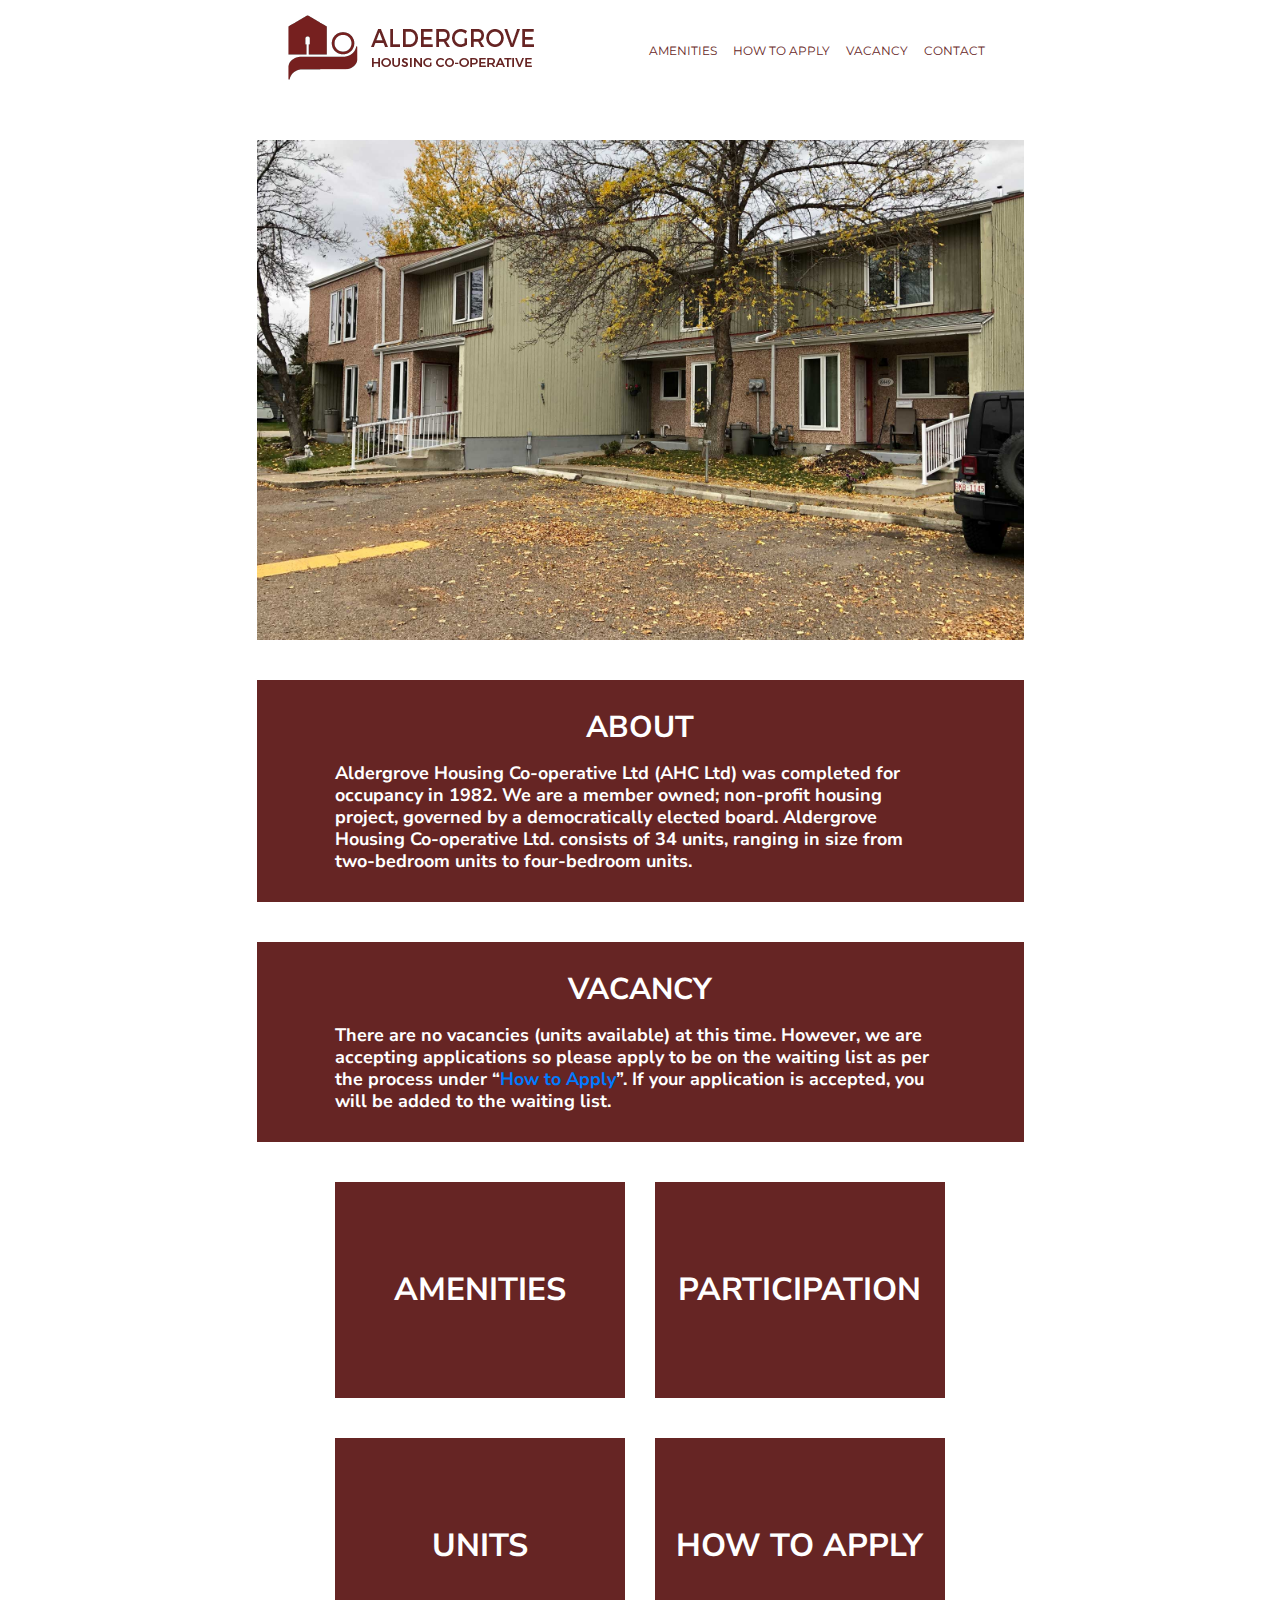
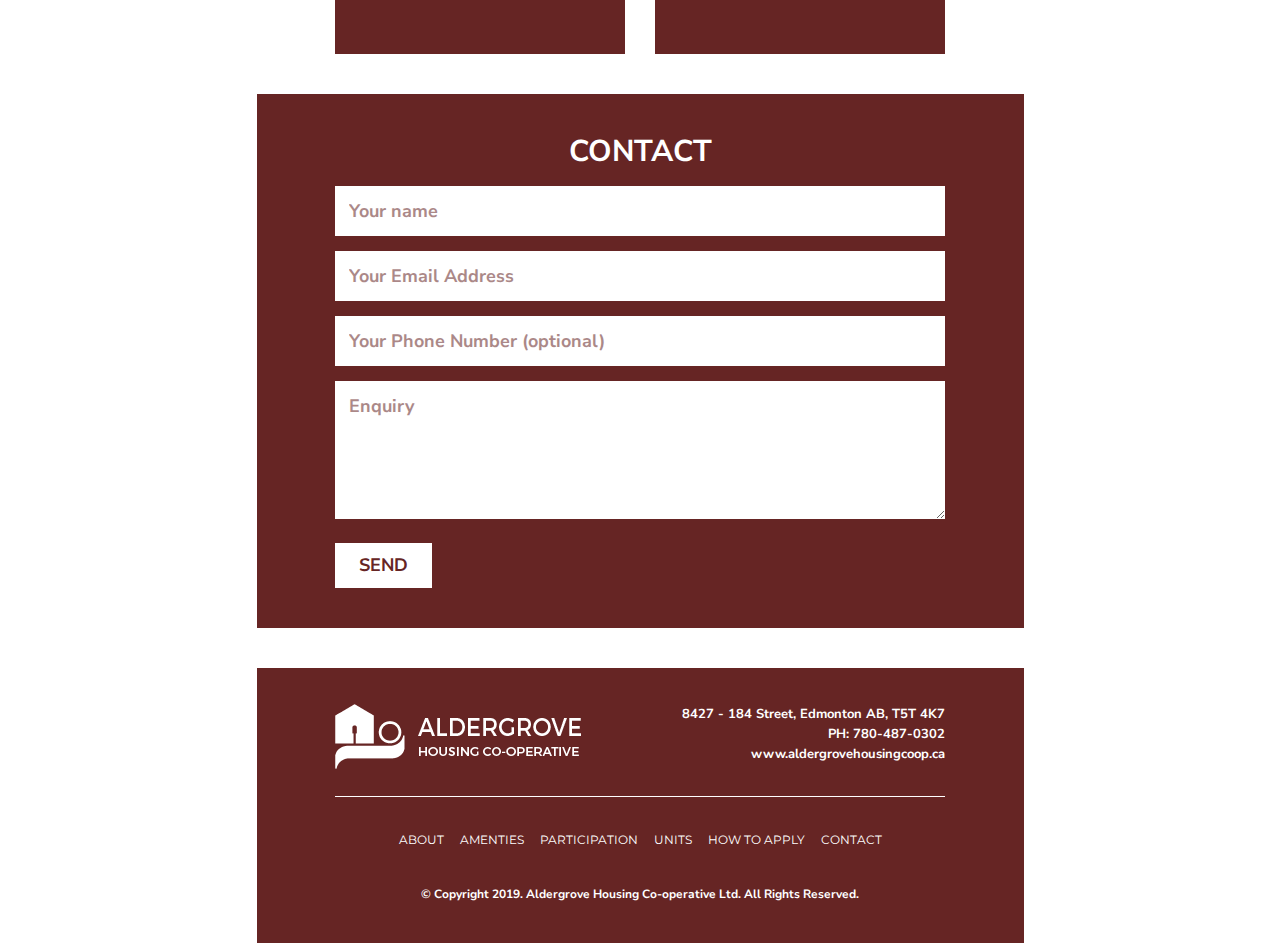
<file: index.html>
<!DOCTYPE html>
<!--[if lt IE 7]>      <html class="no-js lt-ie9 lt-ie8 lt-ie7"> <![endif]-->
<!--[if IE 7]>         <html class="no-js lt-ie9 lt-ie8"> <![endif]-->
<!--[if IE 8]>         <html class="no-js lt-ie9"> <![endif]-->
<!--[if gt IE 8]><!-->
<html lang="en" class="no-js">
  <!--<![endif]-->

  <head>
    <meta charset="utf-8" />

    <meta http-equiv="X-UA-Compatible" content="IE=edge" />
    <meta
      name="viewport"
      content="width=device-width, initial-scale=1, shrink-to-fit=no"
    />

    <meta name="description" content="" />
    <meta name="author" content="" />

    <title>Home</title>

    <!--bootstrap v4.0.0-->
    <link rel="stylesheet" type="text/css" href="css/bootstrap.min.css" />
    <!--reset css-->
    <link rel="stylesheet" type="text/css" href="css/normalize.css" />

    <!--owl-carousel-->
    <link rel="stylesheet" type="text/css" href="css/owl.carousel.min.css" />
    <link
      rel="stylesheet"
      type="text/css"
      href="css/owl.theme.default.min.css"
    />
    <!--pop up css-->
    <link rel="stylesheet" type="text/css" href="css/magnific-popup.css" />
    <!--fontawesome cdn-->
    <link
      href="https://use.fontawesome.com/releases/v5.0.8/css/all.css"
      rel="stylesheet"
    />
    <!--main style-->
    <link rel="stylesheet" type="text/css" href="css/style.css" />

    <link
      href="https://fonts.googleapis.com/css?family=Nunito+Sans:300,400,400i,700,700i,800&display=swap"
      rel="stylesheet"
    />
    <link
      href="https://fonts.googleapis.com/css?family=Montserrat:400,500,600,700&display=swap"
      rel="stylesheet"
    />

    <!--modernizr-->
    <script src="js/vendor/modernizr.js"></script>

    <!--[if lt IE 9]>
      <script src="js/html5/respond.min.js"></script>
    <![endif]-->
  </head>

  <body data-spy="scroll" data-target=".navbar" data-offset="60">
    <div class="se-pre-con"></div>

    <!-- main nav start -->
    <nav class="navbar navbar-expand-md custom_cls">
      <div class="container">
        <a href="#" class="navbar-brand"><img src="img/logo.png" alt="" /></a>
        <button
          class="navbar-toggler"
          type="button"
          data-toggle="collapse"
          data-target="#custom_navs_t"
          aria-controls="custom_navs_t"
          aria-expanded="false"
          aria-label="Toggle navigation"
        >
          <i class="fas fa-bars"></i>
        </button>

        <div class="collapse navbar-collapse" id="custom_navs_t">
          <ul class="navbar-nav ml-auto">
            <li class="nav-item">
              <a class="nav-link actives" href="amenities.html">AMENITIES</a>
            </li>
            <li class="nav-item">
              <a class="nav-link" href="how-to.html">HOW TO APPLY</a>
            </li>
            <li class="nav-item">
              <a class="nav-link" href="#vacancy_id">vacancy</a>
            </li>

            <li class="nav-item">
              <a class="nav-link" href="#contact_id">Contact </a>
            </li>
          </ul>
        </div>
      </div>
    </nav>
    <!-- /.navbar -->

    <!--hero-->
    <div
      class="hero_bannerTop"
      style="background-image: url(img/hero1.jpg);"
    ></div>
    <!--hero-->

    <!--about_us-->
    <section class="about_us" id="about_id">
      <div class="container">
        <div class="row">
          <div class="col-md-10 mx-auto">
            <div class="text_inside_box">
              <h3>about</h3>
              <p>
                Aldergrove Housing Co-operative Ltd (AHC Ltd) was completed for
                occupancy in 1982. We are a member owned; non-profit housing
                project, governed by a democratically elected board. Aldergrove
                Housing Co-operative Ltd. consists of 34 units, ranging in size
                from two-bedroom units to four-bedroom units.
              </p>
            </div>
            <!--/.text_inside_box-->
          </div>
        </div>
      </div>
      <!--/.container-->
    </section>
    <!--about_us-->

    <!--vacancy-->
    <section class="about_us" id="vacancy_id">
      <div class="container">
        <div class="row">
          <div class="col-md-10 mx-auto">
            <div class="text_inside_box">
              <h3>vacancy</h3>
              <p>
                There are no vacancies (units available) at this time. However,
                we are accepting applications so please apply to be on the
                waiting list as per the process under “<a href="how-to.html"
                  >How to Apply</a
                >”. If your application is accepted, you will be added to the
                waiting list.
              </p>
            </div>
            <!--/.text_inside_box-->
          </div>
        </div>
      </div>
      <!--/.container-->
    </section>
    <!--vacancy-->

    <!--Services-->
    <section class="services_sec">
      <div class="container">
        <div class="row">
          <div class="col-md-10 mx-auto">
            <div class="row">
              <div class="col-md-6">
                <div class="single_services_in">
                  <h4>amenities</h4>
                  <a href="amenities.html">read more</a>
                </div>
                <!--/.single_services_in-->
              </div>
              <div class="col-md-6">
                <div class="single_services_in">
                  <h4>participation</h4>
                  <a href="participation.html">read more</a>
                </div>
                <!--/.single_services_in-->
              </div>
              <div class="col-md-6">
                <div class="single_services_in">
                  <h4>units</h4>
                  <a href="units.html">read more</a>
                </div>
                <!--/.single_services_in-->
              </div>
              <div class="col-md-6">
                <div class="single_services_in">
                  <h4>how to apply</h4>
                  <a href="how-to.html">read more</a>
                </div>
                <!--/.single_services_in-->
              </div>
            </div>
          </div>
        </div>
      </div>
      <!--/.container-->
    </section>
    <!--Services-->

    <!--contact-->
    <section class="contact_sec" id="contact_id">
      <div class="container">
        <div class="row">
          <div class="col-md-10 mx-auto">
            <div class="text_inside_box">
              <h3>contact</h3>
            </div>
            <!--/.text_inside_box-->
            <div class="form_inside_cn">
              <form
                name="contact"
                method="POST"
                data-netlify-recaptcha="true"
                data-netlify="true"
              >
                <input
                  placeholder="Your name"
                  name="name"
                  type="text"
                  required
                />
                <input
                  placeholder="Your Email Address"
                  name="email"
                  type="email"
                  required
                />
                <!-- <input type="email" placeholder="Confirm Email" name="" /> -->
                <input
                  placeholder="Your Phone Number (optional)"
                  name="phone"
                />
                <textarea
                  rows="5"
                  placeholder="Enquiry"
                  name="message"
                  type="text"
                  required
                ></textarea>

                <div data-netlify-recaptcha="true"></div>
                <button type="submit">send</button>
              </form>
            </div>
            <!--/.form_inside_cn-->
          </div>
        </div>
      </div>
      <!--/.container-->
    </section>
    <!--contact-->

    <!--footers-->
    <footer class="footers">
      <div class="container">
        <div class="row">
          <div class="col-md-10 mx-auto">
            <div class="row">
              <div class="col-md-6">
                <div class="footers_logo_left">
                  <img src="img/footer-logo.png" alt="" />
                </div>
                <!--/.footers_logo_left-->
              </div>
              <div class="col-md-6">
                <div class="footer_right_addrs">
                  <address>
                    8427 - 184 Street, Edmonton AB, T5T 4K7<br />
                    PH: 780-487-0302<br />www.aldergrovehousingcoop.ca
                  </address>
                </div>
                <!--/.footer_right_addrs-->
              </div>
              <div class="w-100"></div>
              <div class="col-md-12">
                <div class="footer_menus">
                  <!-- main nav start -->
                  <nav class="navbar navbar-expand-md custom_cls">
                    <div class="container">
                      <button
                        class="navbar-toggler"
                        type="button"
                        data-toggle="collapse"
                        data-target="#custom_navs_f"
                        aria-controls="custom_navs_f"
                        aria-expanded="false"
                        aria-label="Toggle navigation"
                      >
                        <i class="fas fa-bars"></i>
                      </button>

                      <div class="collapse navbar-collapse" id="custom_navs_f">
                        <ul class="navbar-nav mx-auto">
                          <li class="nav-item">
                            <a class="nav-link" href="#about_id">about</a>
                          </li>
                          <li class="nav-item">
                            <a class="nav-link" href="amenities.html"
                              >amenties</a
                            >
                          </li>
                          <li class="nav-item">
                            <a class="nav-link" href="participation.html"
                              >participation</a
                            >
                          </li>
                          <li class="nav-item">
                            <a class="nav-link" href="units.html">units</a>
                          </li>
                          <li class="nav-item">
                            <a class="nav-link" href="how-to.html"
                              >how to apply</a
                            >
                          </li>

                          <li class="nav-item">
                            <a class="nav-link" href="#contact_id">Contact </a>
                          </li>
                        </ul>
                      </div>
                    </div>
                  </nav>
                  <!-- /.navbar -->
                </div>
                <!--/.vfooter_menus-->
              </div>
            </div>
          </div>
          <div class="w-100"></div>
          <div class="col-md-12">
            <div class="copyright_text">
              <p>
                © Copyright 2019. Aldergrove Housing Co-operative Ltd. All
                Rights Reserved.
              </p>
            </div>
          </div>
        </div>
      </div>
      <!--/.container-->
    </footer>
    <!--footers-->

    <!--jquery-->
    <script src="js/jquery-1.12.4.min.js"></script>
    <!--bootstrap v4 js-->
    <script src="js/vendor/bootstrap.min.js"></script>
    <!--popper js-->
    <script src="js/vendor/popper.min.js"></script>
    <!--owl carousel -->
    <script src="js/vendor/owl-carousel.js"></script>
    <!--easing js-->
    <script src="js/vendor/easing.js"></script>
    <!--main script-->
    <script src="js/main.js"></script>
  </body>
</html>
</file>
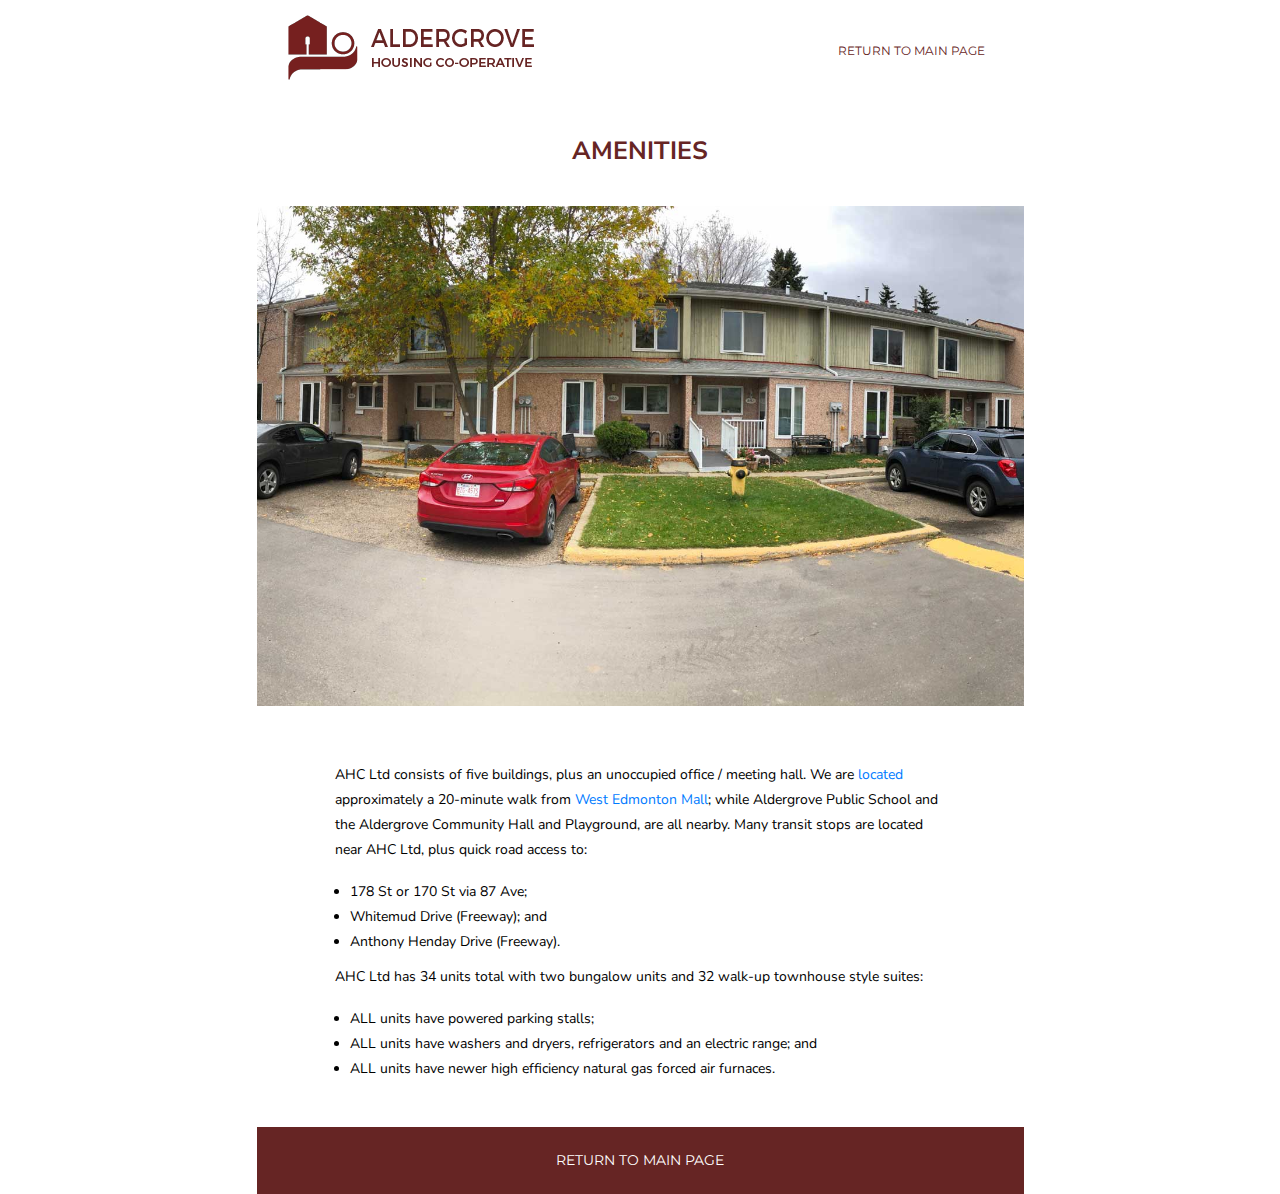
<file: amenities.html>
<!DOCTYPE html>
<!--[if lt IE 7]>      <html class="no-js lt-ie9 lt-ie8 lt-ie7"> <![endif]-->
<!--[if IE 7]>         <html class="no-js lt-ie9 lt-ie8"> <![endif]-->
<!--[if IE 8]>         <html class="no-js lt-ie9"> <![endif]-->
<!--[if gt IE 8]><!-->
<html lang="en" class="no-js">
  <!--<![endif]-->

  <head>
    <meta charset="utf-8" />

    <meta http-equiv="X-UA-Compatible" content="IE=edge" />
    <meta
      name="viewport"
      content="width=device-width, initial-scale=1, shrink-to-fit=no"
    />

    <meta name="description" content="" />
    <meta name="author" content="" />

    <title>amenities</title>

    <!--bootstrap v4.0.0-->
    <link rel="stylesheet" type="text/css" href="css/bootstrap.min.css" />
    <!--reset css-->
    <link rel="stylesheet" type="text/css" href="css/normalize.css" />

    <!--owl-carousel-->
    <link rel="stylesheet" type="text/css" href="css/owl.carousel.min.css" />
    <link
      rel="stylesheet"
      type="text/css"
      href="css/owl.theme.default.min.css"
    />
    <!--pop up css-->
    <link rel="stylesheet" type="text/css" href="css/magnific-popup.css" />
    <!--fontawesome cdn-->
    <link
      href="https://use.fontawesome.com/releases/v5.0.8/css/all.css"
      rel="stylesheet"
    />
    <!--main style-->
    <link rel="stylesheet" type="text/css" href="css/style.css" />

    <link
      href="https://fonts.googleapis.com/css?family=Nunito+Sans:300,400,400i,700,700i,800&display=swap"
      rel="stylesheet"
    />
    <link
      href="https://fonts.googleapis.com/css?family=Montserrat:400,500,600,700&display=swap"
      rel="stylesheet"
    />

    <!--modernizr-->
    <script src="js/vendor/modernizr.js"></script>

    <!--[if lt IE 9]>
      <script src="js/html5/respond.min.js"></script>
    <![endif]-->
  </head>

  <body data-spy="scroll" data-target=".navbar" data-offset="60">
    <div class="se-pre-con"></div>

    <!-- main nav start -->
    <nav class="navbar navbar-expand-md custom_cls">
      <div class="container">
        <a href="#" class="navbar-brand"><img src="img/logo.png" alt="" /></a>
        <button
          class="navbar-toggler"
          type="button"
          data-toggle="collapse"
          data-target="#custom_navs_t"
          aria-controls="custom_navs_t"
          aria-expanded="false"
          aria-label="Toggle navigation"
        >
          <i class="fas fa-bars"></i>
        </button>

        <div class="collapse navbar-collapse" id="custom_navs_t">
          <ul class="navbar-nav ml-auto">
            <li class="nav-item">
              <a class="nav-link actives" href="index.html"
                >return to main page</a
              >
            </li>
          </ul>
        </div>
      </div>
    </nav>
    <!-- /.navbar -->

    <!--broadcrump-->
    <div class="broadcrump_titk">
      <h3>amenities</h3>
    </div>
    <!--broadcrump-->

    <!--hero-->
    <div
      class="hero_bannerTop"
      style="background-image: url(img/hero2.jpg);"
    ></div>
    <!--hero-->

    <!--ameneties_con-->
    <div class="ameneties_con">
      <div class="container">
        <div class="row">
          <div class="col-md-10 mx-auto">
            <div class="inside_amenties_cont">
              <p>
                AHC Ltd consists of five buildings, plus an unoccupied office /
                meeting hall. We are
                <a
                  href="https://www.google.com/maps/place/Aldergrove+Housing+Co-operative+Ltd/@53.5177021,-113.6406095,15z/data=!4m5!3m4!1s0x0:0xb42e052c29e8de8!8m2!3d53.5177021!4d-113.6406095"
                  target="_blank"
                >
                  located</a
                >
                approximately a 20-minute walk from
                <a
                  href="https://www.google.com/maps/place/West+Edmonton+Mall/@53.5225151,-113.6263793,17z/data=!3m1!4b1!4m5!3m4!1s0x53a020573a8614db:0x8546a29e09b26fcb!8m2!3d53.5225151!4d-113.6241906"
                  target="_blank"
                >
                  West Edmonton Mall</a
                >; while Aldergrove Public School and the Aldergrove Community
                Hall and Playground, are all nearby. Many transit stops are
                located near AHC Ltd, plus quick road access to:
              </p>
              <ul>
                <li>178 St or 170 St via 87 Ave;</li>
                <li>Whitemud Drive (Freeway); and</li>
                <li>Anthony Henday Drive (Freeway).</li>
              </ul>
              <p>
                AHC Ltd has 34 units total with two bungalow units and 32
                walk-up townhouse style suites:
              </p>
              <ul>
                <li>ALL units have powered parking stalls;</li>
                <li>
                  ALL units have washers and dryers, refrigerators and an
                  electric range; and
                </li>
                <li>
                  ALL units have newer high efficiency natural gas forced air
                  furnaces.
                </li>
              </ul>
            </div>
            <!--/.inside_amenties_cont-->
          </div>
        </div>
      </div>
      <!--/.container-->
    </div>
    <!--ameneties_con-->

    <!--return-main-->
    <div class="return_main_sec">
      <a href="index.html">return to main page</a>
    </div>
    <!--return-main-->

    <!--jquery-->
    <script src="js/jquery-1.12.4.min.js"></script>
    <!--bootstrap v4 js-->
    <script src="js/vendor/bootstrap.min.js"></script>
    <!--popper js-->
    <script src="js/vendor/popper.min.js"></script>
    <!--owl carousel -->
    <script src="js/vendor/owl-carousel.js"></script>
    <!--easing js-->
    <script src="js/vendor/easing.js"></script>
    <!--main script-->
    <script src="js/main.js"></script>
  </body>
</html>
</file>
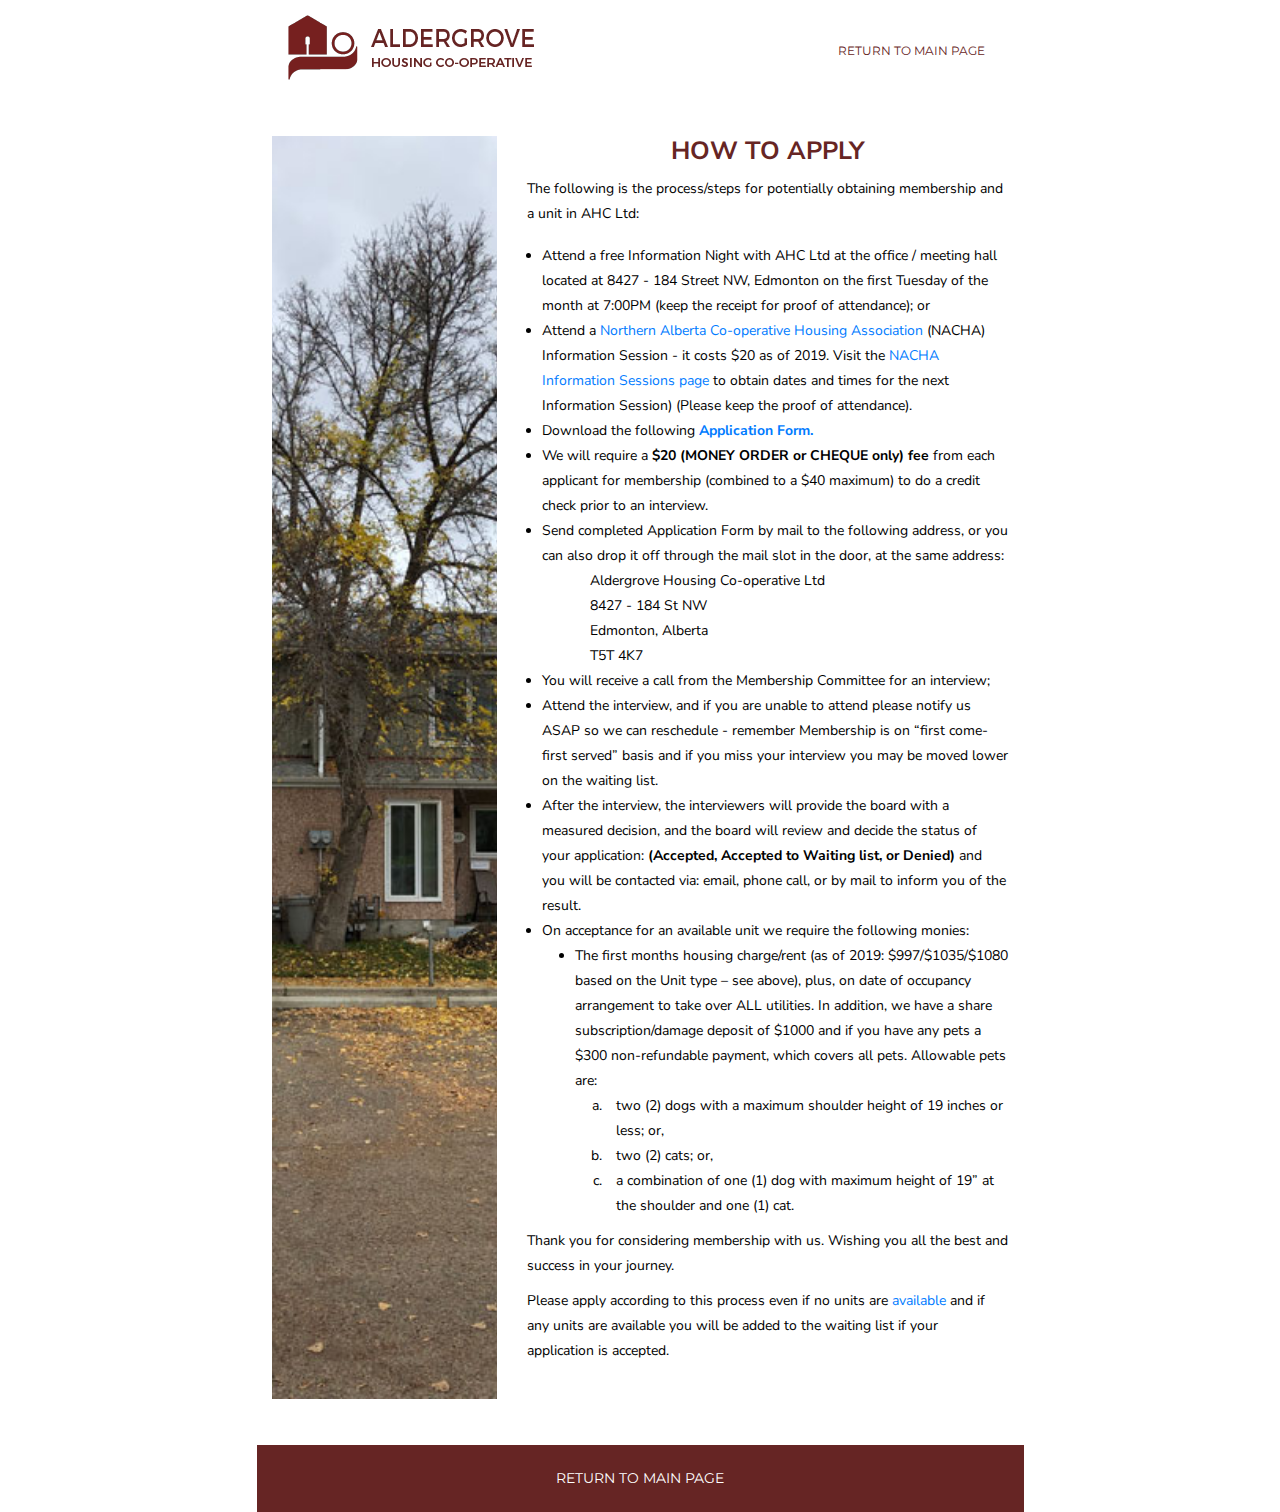
<file: how-to.html>
<!DOCTYPE html>
<!--[if lt IE 7]>      <html class="no-js lt-ie9 lt-ie8 lt-ie7"> <![endif]-->
<!--[if IE 7]>         <html class="no-js lt-ie9 lt-ie8"> <![endif]-->
<!--[if IE 8]>         <html class="no-js lt-ie9"> <![endif]-->
<!--[if gt IE 8]><!-->
<html lang="en" class="no-js">
  <!--<![endif]-->

  <head>
    <meta charset="utf-8" />

    <meta http-equiv="X-UA-Compatible" content="IE=edge" />
    <meta
      name="viewport"
      content="width=device-width, initial-scale=1, shrink-to-fit=no"
    />

    <meta name="description" content="" />
    <meta name="author" content="" />

    <title>How to apply</title>

    <!--bootstrap v4.0.0-->
    <link rel="stylesheet" type="text/css" href="css/bootstrap.min.css" />
    <!--reset css-->
    <link rel="stylesheet" type="text/css" href="css/normalize.css" />

    <!--owl-carousel-->
    <link rel="stylesheet" type="text/css" href="css/owl.carousel.min.css" />
    <link
      rel="stylesheet"
      type="text/css"
      href="css/owl.theme.default.min.css"
    />
    <!--pop up css-->
    <link rel="stylesheet" type="text/css" href="css/magnific-popup.css" />
    <!--fontawesome cdn-->
    <link
      href="https://use.fontawesome.com/releases/v5.0.8/css/all.css"
      rel="stylesheet"
    />
    <!--main style-->
    <link rel="stylesheet" type="text/css" href="css/style.css" />

    <link
      href="https://fonts.googleapis.com/css?family=Nunito+Sans:300,400,400i,700,700i,800&display=swap"
      rel="stylesheet"
    />
    <link
      href="https://fonts.googleapis.com/css?family=Montserrat:400,500,600,700&display=swap"
      rel="stylesheet"
    />

    <!--modernizr-->
    <script src="js/vendor/modernizr.js"></script>

    <!--[if lt IE 9]>
      <script src="js/html5/respond.min.js"></script>
    <![endif]-->
  </head>

  <body data-spy="scroll" data-target=".navbar" data-offset="60">
    <div class="se-pre-con"></div>

    <!-- main nav start -->
    <nav class="navbar navbar-expand-md custom_cls">
      <div class="container">
        <a href="#" class="navbar-brand"><img src="img/logo.png" alt="" /></a>
        <button
          class="navbar-toggler"
          type="button"
          data-toggle="collapse"
          data-target="#custom_navs_t"
          aria-controls="custom_navs_t"
          aria-expanded="false"
          aria-label="Toggle navigation"
        >
          <i class="fas fa-bars"></i>
        </button>

        <div class="collapse navbar-collapse" id="custom_navs_t">
          <ul class="navbar-nav ml-auto">
            <li class="nav-item">
              <a class="nav-link actives" href="index.html"
                >return to main page</a
              >
            </li>
          </ul>
        </div>
      </div>
    </nav>
    <!-- /.navbar -->

    <!--how-to-apply-->
    <section class="how_tOApp_sec">
      <div class="container">
        <div class="row">
          <div class="col-md-4 col-sm-4">
            <div
              class="left_bg_apply"
              style="background-image: url(img/how-to.jpg);"
            ></div>
          </div>
          <div class="col-md-8 col-sm-8">
            <!--broadcrump-->
            <div class="broadcrump_titk">
              <h3>how to apply</h3>
            </div>
            <!--broadcrump-->

            <!--how-to-content-->
            <div class="inside_amenties_cont">
              <p>
                The following is the process/steps for potentially obtaining
                membership and a unit in AHC Ltd:
              </p>
              <ul>
                <li>
                  Attend a free Information Night with AHC Ltd at the office /
                  meeting hall located at 8427 - 184 Street NW, Edmonton on the
                  first Tuesday of the month at 7:00PM (keep the receipt for
                  proof of attendance); or
                </li>
                <li>
                  Attend a
                  <a href="http://www.nacha.ca" target="_blank">
                    Northern Alberta Co-operative Housing Association</a
                  >
                  (NACHA) Information Session - it costs $20 as of 2019. Visit
                  the
                  <a
                    href="https://nacha.ca/information-sessions/"
                    target="_blank"
                  >
                    NACHA Information Sessions page</a
                  >
                  to obtain dates and times for the next Information Session)
                  (Please keep the proof of attendance).
                </li>
                <li>
                  Download the following
                  <strong>
                    <a
                      href="ConsentApplicationForm_18Jan2020.pdf"
                      target="_blank"
                    >
                      Application Form.
                    </a></strong
                  >
                </li>
                <li>
                  We will require a
                  <strong>$20 (MONEY ORDER or CHEQUE only) fee</strong> from
                  each applicant for membership (combined to a $40 maximum) to
                  do a credit check prior to an interview.
                </li>
                <li>
                  Send completed Application Form by mail to the following
                  address, or you can also drop it off through the mail slot in
                  the door, at the same address:
                  <address class="ml-4 pl-4">
                    Aldergrove Housing Co-operative Ltd<br />
                    8427 - 184 St NW
                    <br />
                    Edmonton, Alberta <br />
                    T5T 4K7
                  </address>
                </li>
                <li>
                  You will receive a call from the Membership Committee for an
                  interview;
                </li>
                <li>
                  Attend the interview, and if you are unable to attend please
                  notify us ASAP so we can reschedule - remember Membership is
                  on “first come-first served” basis and if you miss your
                  interview you may be moved lower on the waiting list.
                </li>
                <li>
                  After the interview, the interviewers will provide the board
                  with a measured decision, and the board will review and decide
                  the status of your application:
                  <strong>
                    (Accepted, Accepted to Waiting list, or Denied)</strong
                  >
                  and you will be contacted via: email, phone call, or by mail
                  to inform you of the result.
                </li>
                <li>
                  On acceptance for an available unit we require the following
                  monies:
                </li>
                <li class="ml-5">
                  <div>
                    The first months housing charge/rent (as of 2019:
                    $997/$1035/$1080 based on the Unit type – see above), plus,
                    on date of occupancy arrangement to take over ALL utilities.
                    In addition, we have a share subscription/damage deposit of
                    $1000 and if you have any pets a $300 non-refundable
                    payment, which covers all pets. Allowable pets are:
                  </div>
                  <div class="ml-3">
                    <ol class="alpabhet-list">
                      <li>
                        two (2) dogs with a maximum shoulder height of 19 inches
                        or less; or,
                      </li>
                      <li>two (2) cats; or,</li>
                      <li>
                        a combination of one (1) dog with maximum height of 19”
                        at the shoulder and one (1) cat.
                      </li>
                    </ol>
                  </div>
                </li>
              </ul>

              <p>
                Thank you for considering membership with us. Wishing you all
                the best and success in your journey.
              </p>

              <p>
                Please apply according to this process even if no units are
                <a href="index.html">available</a> and if any units are
                available you will be added to the waiting list if your
                application is accepted.
              </p>
            </div>
            <!--/.inside_amenties_cont-->
            <!--how-to-content-->
          </div>
        </div>
      </div>
      <!--/.container-->
    </section>
    <!--how-to-apply-->

    <!--return-main-->
    <div class="return_main_sec">
      <a href="index.html">return to main page</a>
    </div>
    <!--return-main-->

    <!--jquery-->
    <script src="js/jquery-1.12.4.min.js"></script>
    <!--bootstrap v4 js-->
    <script src="js/vendor/bootstrap.min.js"></script>
    <!--popper js-->
    <script src="js/vendor/popper.min.js"></script>
    <!--owl carousel -->
    <script src="js/vendor/owl-carousel.js"></script>
    <!--easing js-->
    <script src="js/vendor/easing.js"></script>
    <!--main script-->
    <script src="js/main.js"></script>
  </body>
</html>
</file>
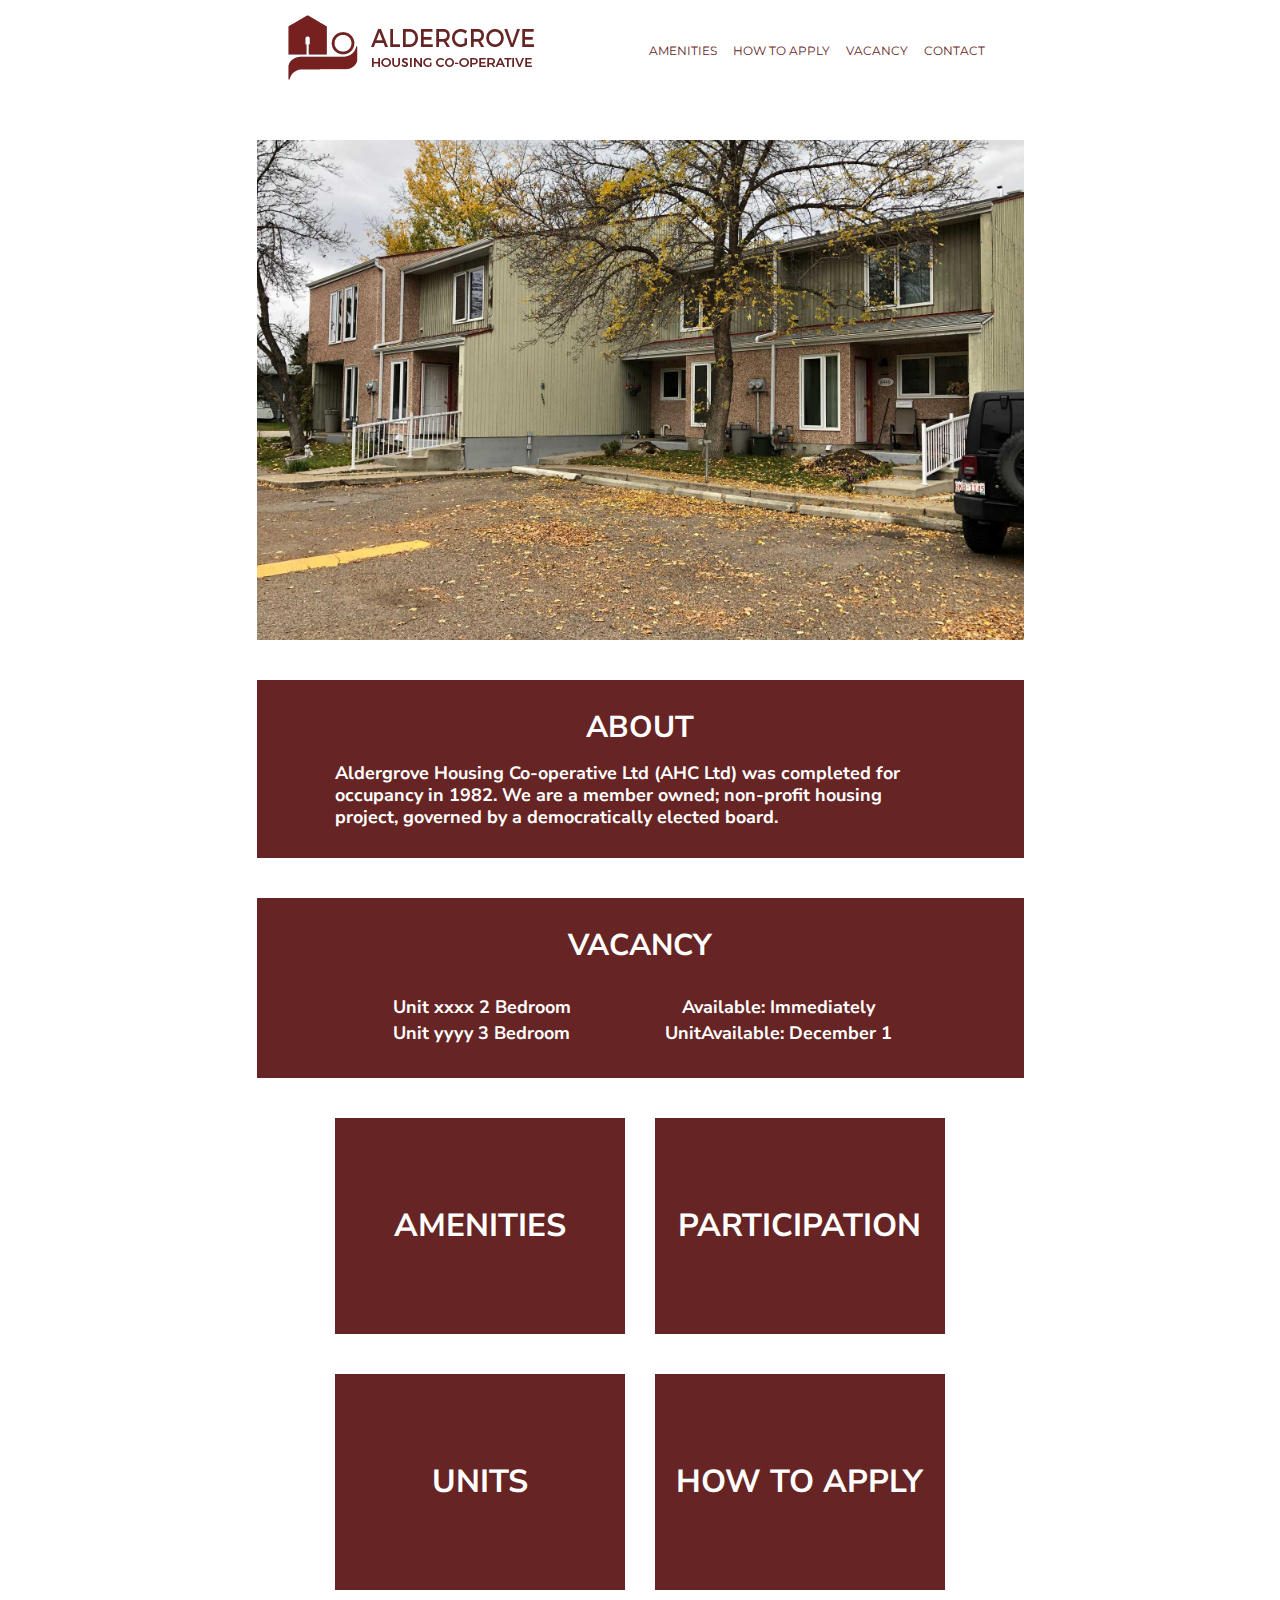
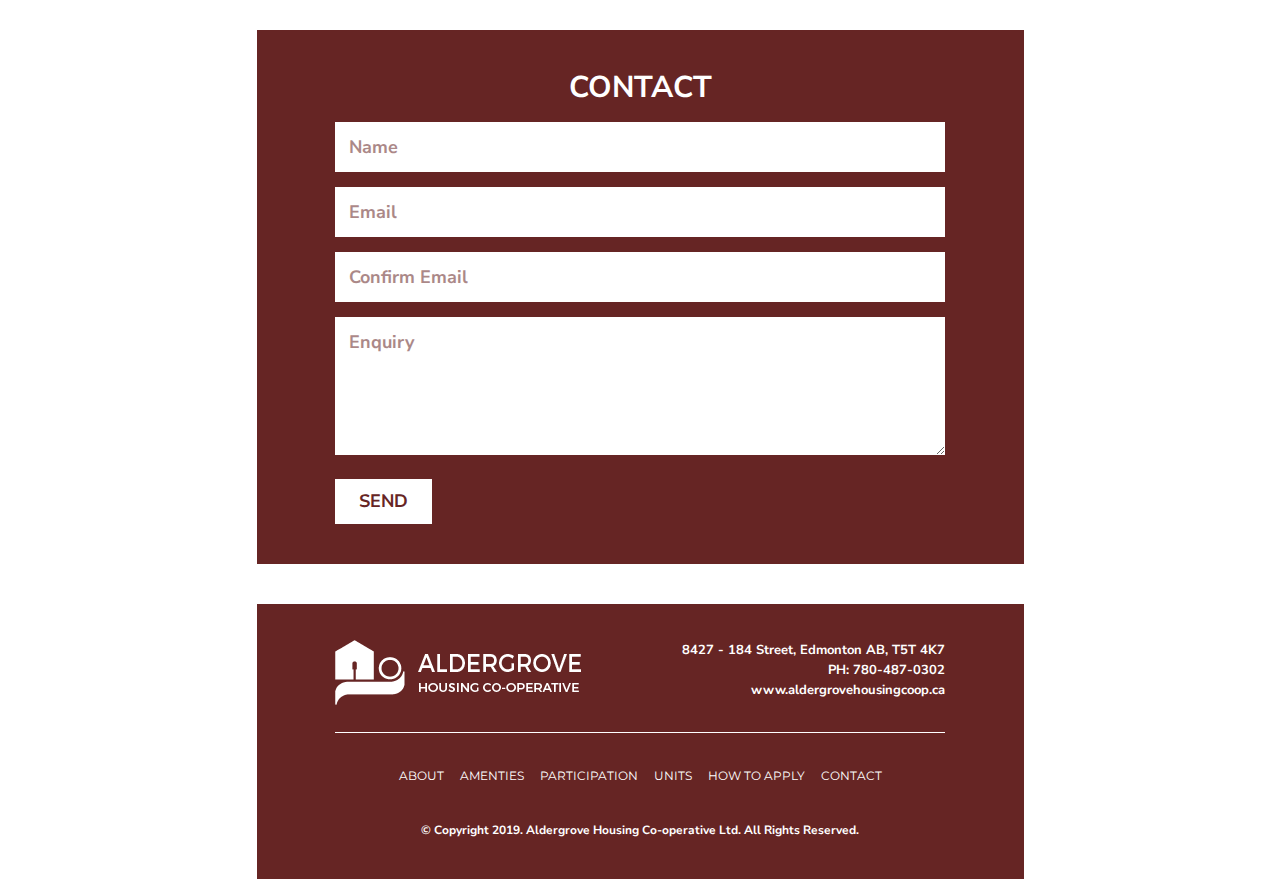
<file: index-2.html>
<!DOCTYPE html>
<!--[if lt IE 7]>      <html class="no-js lt-ie9 lt-ie8 lt-ie7"> <![endif]-->
<!--[if IE 7]>         <html class="no-js lt-ie9 lt-ie8"> <![endif]-->
<!--[if IE 8]>         <html class="no-js lt-ie9"> <![endif]-->
<!--[if gt IE 8]><!-->
<html lang="en" class="no-js">
<!--<![endif]-->

<head>
    <meta charset="utf-8">

    <meta http-equiv="X-UA-Compatible" content="IE=edge">
    <meta name="viewport" content="width=device-width, initial-scale=1, shrink-to-fit=no">

    <meta name="description" content="">
    <meta name="author" content="">

    <title>Home</title>

    
    <!--bootstrap v4.0.0-->
    <link rel="stylesheet" type="text/css" href="css/bootstrap.min.css">
    <!--reset css-->
    <link rel="stylesheet" type="text/css" href="css/normalize.css">
    
    <!--owl-carousel-->
    <link rel="stylesheet" type="text/css" href="css/owl.carousel.min.css">
    <link rel="stylesheet" type="text/css" href="css/owl.theme.default.min.css">
    <!--pop up css-->
    <link rel="stylesheet" type="text/css" href="css/magnific-popup.css">
    <!--fontawesome cdn-->
    <link href="https://use.fontawesome.com/releases/v5.0.8/css/all.css" rel="stylesheet">
    <!--main style-->
    <link rel="stylesheet" type="text/css" href="css/style.css">

    <link href="https://fonts.googleapis.com/css?family=Nunito+Sans:300,400,400i,700,700i,800&display=swap" rel="stylesheet">
    <link href="https://fonts.googleapis.com/css?family=Montserrat:400,500,600,700&display=swap" rel="stylesheet">


    <!--modernizr-->
    <script src="js/vendor/modernizr.js"></script>

    <!--[if lt IE 9]>
    <script src="js/html5/respond.min.js"></script>
    <![endif]-->
</head>

<body data-spy="scroll" data-target=".navbar" data-offset="60">
    <div class="se-pre-con"></div>

    <!-- main nav start -->
    <nav class="navbar navbar-expand-md custom_cls">
          <div class="container">
            <a href="#" class="navbar-brand"><img src="img/logo.png" alt=""/></a>
                <button class="navbar-toggler" type="button" data-toggle="collapse" data-target="#custom_navs_t" aria-controls="custom_navs_t" aria-expanded="false" aria-label="Toggle navigation">
                    <i class="fas fa-bars"></i>
                </button>

              <div class="collapse navbar-collapse" id="custom_navs_t">
                  <ul class="navbar-nav ml-auto">
                        <li class="nav-item">
                            <a class="nav-link actives" href="#">AMENITIES</a>
                        </li>
                        <li class="nav-item">
                            <a class="nav-link" href="#">HOW TO APPLY</a>
                        </li>
                        <li class="nav-item">
                            <a class="nav-link" href="#vacancy_id">vacancy</a>
                        </li>

                        <li class="nav-item">
                            <a class="nav-link" href="#contact_id">Contact  </a>
                        </li>

                    </ul>
              </div>
          </div>
    </nav>
    <!-- /.navbar -->

    <!--hero-->
    <div class="hero_bannerTop" style="background-image: url(img/hero1.jpg);"></div>
    <!--hero-->

    <!--about_us-->
    <section class="about_us" id="about_id">
        <div class="container">
            <div class="row">
                <div class="col-md-10 mx-auto">
                    <div class="text_inside_box">
                        <h3>about</h3>
                        <p>Aldergrove Housing Co-operative Ltd (AHC Ltd) was completed for occupancy in 1982. We are a member owned; non-profit housing project, governed by a democratically elected board. </p>
                    </div><!--/.text_inside_box-->
                </div>
            </div>
        </div><!--/.container-->
    </section>
    <!--about_us-->

    <!--vacancy-->
    <section class="about_us" id="vacancy_id">
        <div class="container">
            <div class="row">
                <div class="col-md-10 mx-auto">
                    <div class="text_inside_box">
                        <h3>vacancy</h3>
                        <ul class="vacancy_list">
                            <li>Unit xxxx  2 Bedroom</li>
                            <li>Available: Immediately</li>
                            <li>Unit yyyy  3 Bedroom</li>
                            <li>UnitAvailable: December 1</li>
                        </ul>
                    </div><!--/.text_inside_box-->
                </div>
            </div>
        </div><!--/.container-->
    </section>
    <!--vacancy-->

    <!--Services-->
    <section class="services_sec">
        <div class="container">
            <div class="row">
                <div class="col-md-10 mx-auto">
                    <div class="row">
                        <div class="col-md-6">
                            <div class="single_services_in">
                                <h4>amenities</h4>
                                <a href="#">read more</a>
                            </div><!--/.single_services_in-->
                        </div>
                        <div class="col-md-6">
                            <div class="single_services_in">
                                <h4>participation</h4>
                                <a href="#">read more</a>
                            </div><!--/.single_services_in-->
                        </div>
                        <div class="col-md-6">
                            <div class="single_services_in">
                                <h4>units</h4>
                                <a href="#">read more</a>
                            </div><!--/.single_services_in-->
                        </div>
                        <div class="col-md-6">
                            <div class="single_services_in">
                                <h4>how to apply</h4>
                                <a href="#">read more</a>
                            </div><!--/.single_services_in-->
                        </div>
                    </div>
                </div>
            </div>
        </div><!--/.container-->
    </section>
    <!--Services-->

    <!--contact-->
    <section class="contact_sec" id="contact_id">
        <div class="container">
            <div class="row">
                <div class="col-md-10 mx-auto">
                    <div class="text_inside_box">
                        <h3>contact</h3>
                    </div><!--/.text_inside_box-->
                    <div class="form_inside_cn">
                        <form>
                            <input type="text" placeholder="Name" />
                            <input type="email" placeholder="Email" name="">
                            <input type="email" placeholder="Confirm Email" name="">
                            <textarea rows="5" placeholder="Enquiry"></textarea>
                            <button type="submit">send</button>
                        </form>
                    </div><!--/.form_inside_cn-->
                </div>
            </div>
        </div><!--/.container-->
    </section>
    <!--contact-->

    <!--footers-->
    <footer class="footers">
        <div class="container">
            <div class="row">
                <div class="col-md-10 mx-auto">
                    <div class="row">
                        <div class="col-md-6">
                            <div class="footers_logo_left">
                                <img src="img/footer-logo.png" alt=""/>
                            </div><!--/.footers_logo_left-->
                        </div>
                        <div class="col-md-6">
                            <div class="footer_right_addrs">
                                <address>
                                    8427 - 184 Street, Edmonton AB, T5T 4K7<br>
                                    PH: 780-487-0302<br>www.aldergrovehousingcoop.ca
                                </address>
                            </div><!--/.footer_right_addrs-->
                        </div>
                        <div class="w-100"></div>
                        <div class="col-md-12">
                            <div class="footer_menus">
                                <!-- main nav start -->
                                <nav class="navbar navbar-expand-md custom_cls">
                                      <div class="container">
                                            <button class="navbar-toggler" type="button" data-toggle="collapse" data-target="#custom_navs_f" aria-controls="custom_navs_f" aria-expanded="false" aria-label="Toggle navigation">
                                                <i class="fas fa-bars"></i>
                                            </button>

                                          <div class="collapse navbar-collapse" id="custom_navs_f">
                                              <ul class="navbar-nav mx-auto">
                                                    <li class="nav-item">
                                                        <a class="nav-link" href="#about_id">about</a>
                                                    </li>
                                                    <li class="nav-item">
                                                        <a class="nav-link" href="amenities.html">amenties</a>
                                                    </li>
                                                    <li class="nav-item">
                                                        <a class="nav-link" href="participation.html">participation</a>
                                                    </li>
                                                    <li class="nav-item">
                                                        <a class="nav-link" href="units.html">units</a>
                                                    </li>
                                                    <li class="nav-item">
                                                        <a class="nav-link" href="how-to.html">how to apply</a>
                                                    </li>

                                                    <li class="nav-item">
                                                        <a class="nav-link" href="#contact_id">Contact  </a>
                                                    </li>

                                                </ul>
                                          </div>
                                      </div>
                                </nav>
                                <!-- /.navbar -->

                               <!--  <ul>
                                    <li><a href="#about_id">about</a></li>
                                    <li><a href="amenities.html">amenties</a></li>
                                    <li><a href="participation.html">participation</a></li>
                                    <li><a href="units.html">units</a></li>
                                    <li><a href="how-to.html">how to apply</a></li>
                                    <li><a href="#contact_id">contact</a></li>
                                </ul> -->
                            </div><!--/.vfooter_menus-->
                        </div>
                    </div>
                </div>
                <div class="w-100"></div>
                <div class="col-md-12">
                    <div class="copyright_text">
                        <p> © Copyright 2019. Aldergrove Housing Co-operative Ltd. All Rights Reserved.</p>
                    </div>
                </div>
            </div>
        </div><!--/.container-->
    </footer>
    <!--footers-->

    
    <!--jquery-->
    <script src="js/jquery-1.12.4.min.js"></script>
    <!--bootstrap v4 js-->
    <script src="js/vendor/bootstrap.min.js"></script>
    <!--popper js-->
    <script src="js/vendor/popper.min.js"></script>
    <!--owl carousel -->
    <script src="js/vendor/owl-carousel.js"></script>
    <!--easing js-->
    <script src="js/vendor/easing.js"></script>
    <!--main script-->
    <script src="js/main.js"></script>

</body>
</html>
</file>
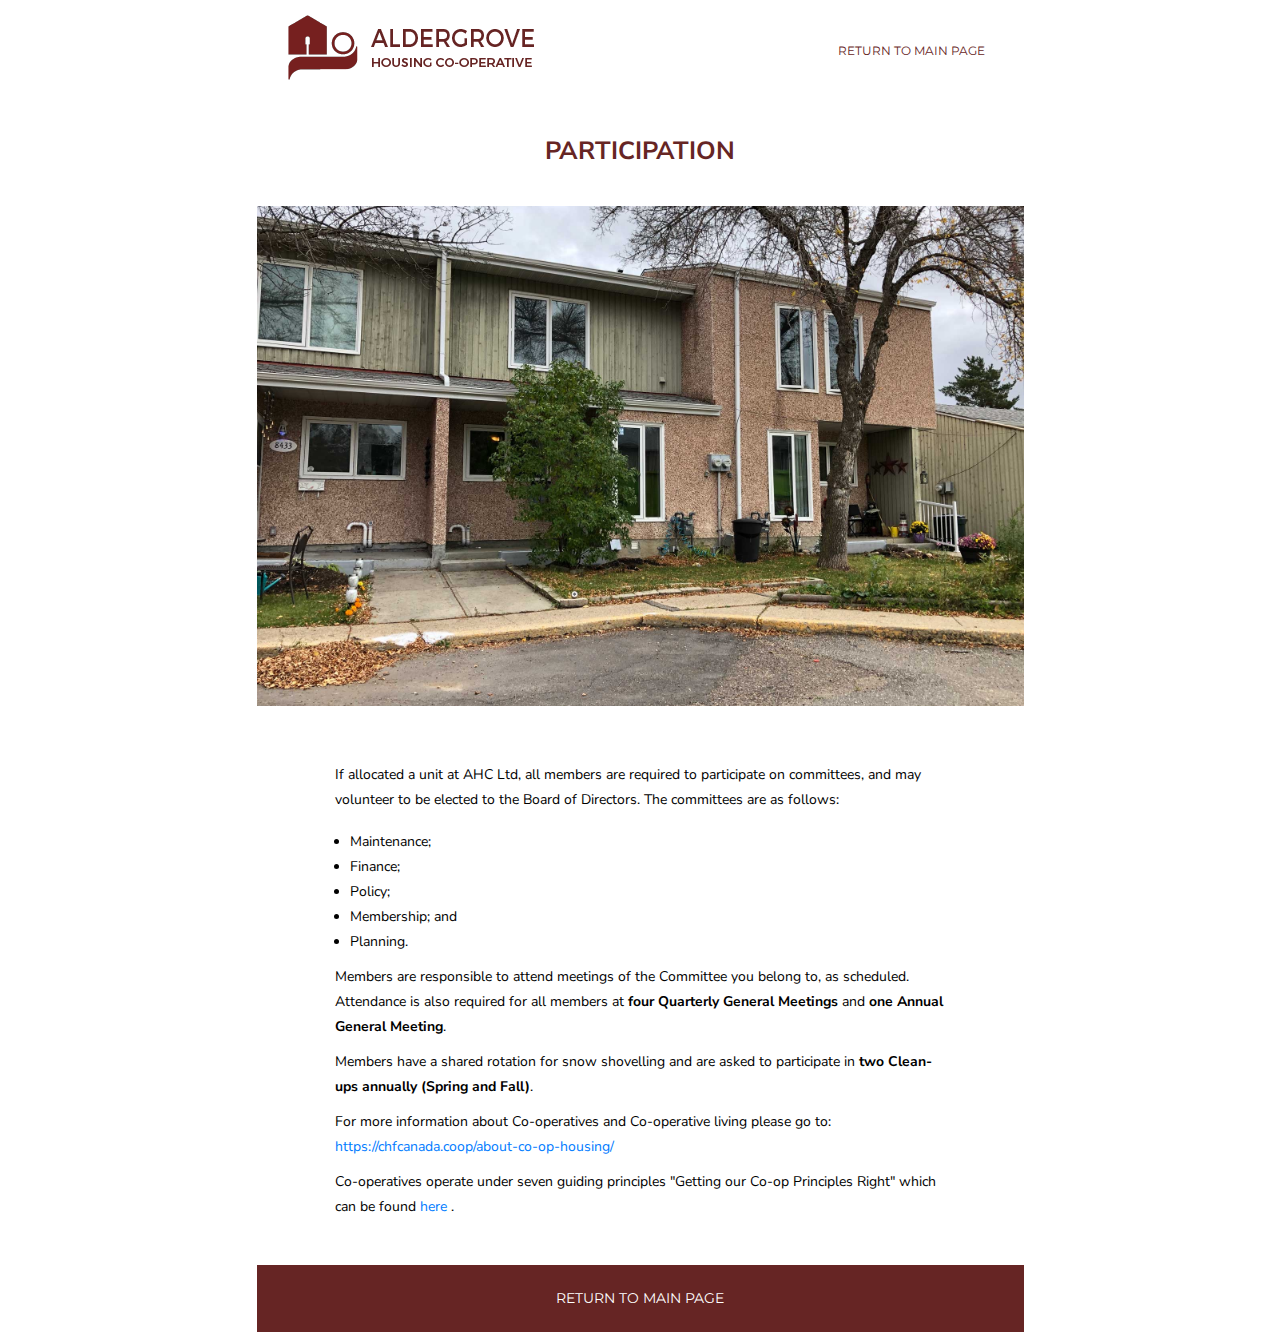
<file: participation.html>
<!DOCTYPE html>
<!--[if lt IE 7]>      <html class="no-js lt-ie9 lt-ie8 lt-ie7"> <![endif]-->
<!--[if IE 7]>         <html class="no-js lt-ie9 lt-ie8"> <![endif]-->
<!--[if IE 8]>         <html class="no-js lt-ie9"> <![endif]-->
<!--[if gt IE 8]><!-->
<html lang="en" class="no-js">
  <!--<![endif]-->

  <head>
    <meta charset="utf-8" />

    <meta http-equiv="X-UA-Compatible" content="IE=edge" />
    <meta
      name="viewport"
      content="width=device-width, initial-scale=1, shrink-to-fit=no"
    />

    <meta name="description" content="" />
    <meta name="author" content="" />

    <title>participation</title>

    <!--bootstrap v4.0.0-->
    <link rel="stylesheet" type="text/css" href="css/bootstrap.min.css" />
    <!--reset css-->
    <link rel="stylesheet" type="text/css" href="css/normalize.css" />

    <!--owl-carousel-->
    <link rel="stylesheet" type="text/css" href="css/owl.carousel.min.css" />
    <link
      rel="stylesheet"
      type="text/css"
      href="css/owl.theme.default.min.css"
    />
    <!--pop up css-->
    <link rel="stylesheet" type="text/css" href="css/magnific-popup.css" />
    <!--fontawesome cdn-->
    <link
      href="https://use.fontawesome.com/releases/v5.0.8/css/all.css"
      rel="stylesheet"
    />
    <!--main style-->
    <link rel="stylesheet" type="text/css" href="css/style.css" />

    <link
      href="https://fonts.googleapis.com/css?family=Nunito+Sans:300,400,400i,700,700i,800&display=swap"
      rel="stylesheet"
    />
    <link
      href="https://fonts.googleapis.com/css?family=Montserrat:400,500,600,700&display=swap"
      rel="stylesheet"
    />

    <!--modernizr-->
    <script src="js/vendor/modernizr.js"></script>

    <!--[if lt IE 9]>
      <script src="js/html5/respond.min.js"></script>
    <![endif]-->
  </head>

  <body data-spy="scroll" data-target=".navbar" data-offset="60">
    <div class="se-pre-con"></div>

    <!-- main nav start -->
    <nav class="navbar navbar-expand-md custom_cls">
      <div class="container">
        <a href="#" class="navbar-brand"><img src="img/logo.png" alt="" /></a>
        <button
          class="navbar-toggler"
          type="button"
          data-toggle="collapse"
          data-target="#custom_navs_t"
          aria-controls="custom_navs_t"
          aria-expanded="false"
          aria-label="Toggle navigation"
        >
          <i class="fas fa-bars"></i>
        </button>

        <div class="collapse navbar-collapse" id="custom_navs_t">
          <ul class="navbar-nav ml-auto">
            <li class="nav-item">
              <a class="nav-link actives" href="index.html"
                >return to main page</a
              >
            </li>
          </ul>
        </div>
      </div>
    </nav>
    <!-- /.navbar -->

    <!--broadcrump-->
    <div class="broadcrump_titk">
      <h3>Participation</h3>
    </div>
    <!--broadcrump-->

    <!--hero-->
    <div
      class="hero_bannerTop"
      style="background-image: url(img/hero3.jpg);"
    ></div>
    <!--hero-->

    <!--ameneties_con-->
    <div class="ameneties_con">
      <div class="container">
        <div class="row">
          <div class="col-md-10 mx-auto">
            <div class="inside_amenties_cont">
              <p>
                If allocated a unit at AHC Ltd, all members are required to
                participate on committees, and may volunteer to be elected to
                the Board of Directors. The committees are as follows:
              </p>
              <ul>
                <li>Maintenance;</li>
                <li>Finance;</li>
                <li>Policy;</li>
                <li>Membership; and</li>
                <li>Planning.</li>
              </ul>
              <p>
                Members are responsible to attend meetings of the Committee you
                belong to, as scheduled. Attendance is also required for all
                members at <strong>four Quarterly General Meetings</strong> and
                <strong>one Annual General Meeting</strong>.
              </p>
              <p>
                Members have a shared rotation for snow shovelling and are asked
                to participate in
                <strong>two Clean-ups annually (Spring and Fall)</strong>.
              </p>
              <p>
                For more information about Co-operatives and Co-operative living
                please go to:
                <a
                  href="https://chfcanada.coop/about-co-op-housing/"
                  target="_blank"
                  >https://chfcanada.coop/about-co-op-housing/</a
                >
              </p>
              <p>
                Co-operatives operate under seven guiding principles
                <i>"Getting our Co-op Principles Right"</i> which can be found
                <a
                  href="Getting-our-co-op-principles-right-article.pdf"
                  target="_blank"
                >
                  here </a
                >.
              </p>
            </div>
            <!--/.inside_amenties_cont-->
          </div>
        </div>
      </div>
      <!--/.container-->
    </div>
    <!--ameneties_con-->

    <!--return-main-->
    <div class="return_main_sec">
      <a href="index.html">return to main page</a>
    </div>
    <!--return-main-->

    <!--jquery-->
    <script src="js/jquery-1.12.4.min.js"></script>
    <!--bootstrap v4 js-->
    <script src="js/vendor/bootstrap.min.js"></script>
    <!--popper js-->
    <script src="js/vendor/popper.min.js"></script>
    <!--owl carousel -->
    <script src="js/vendor/owl-carousel.js"></script>
    <!--easing js-->
    <script src="js/vendor/easing.js"></script>
    <!--main script-->
    <script src="js/main.js"></script>
  </body>
</html>
</file>
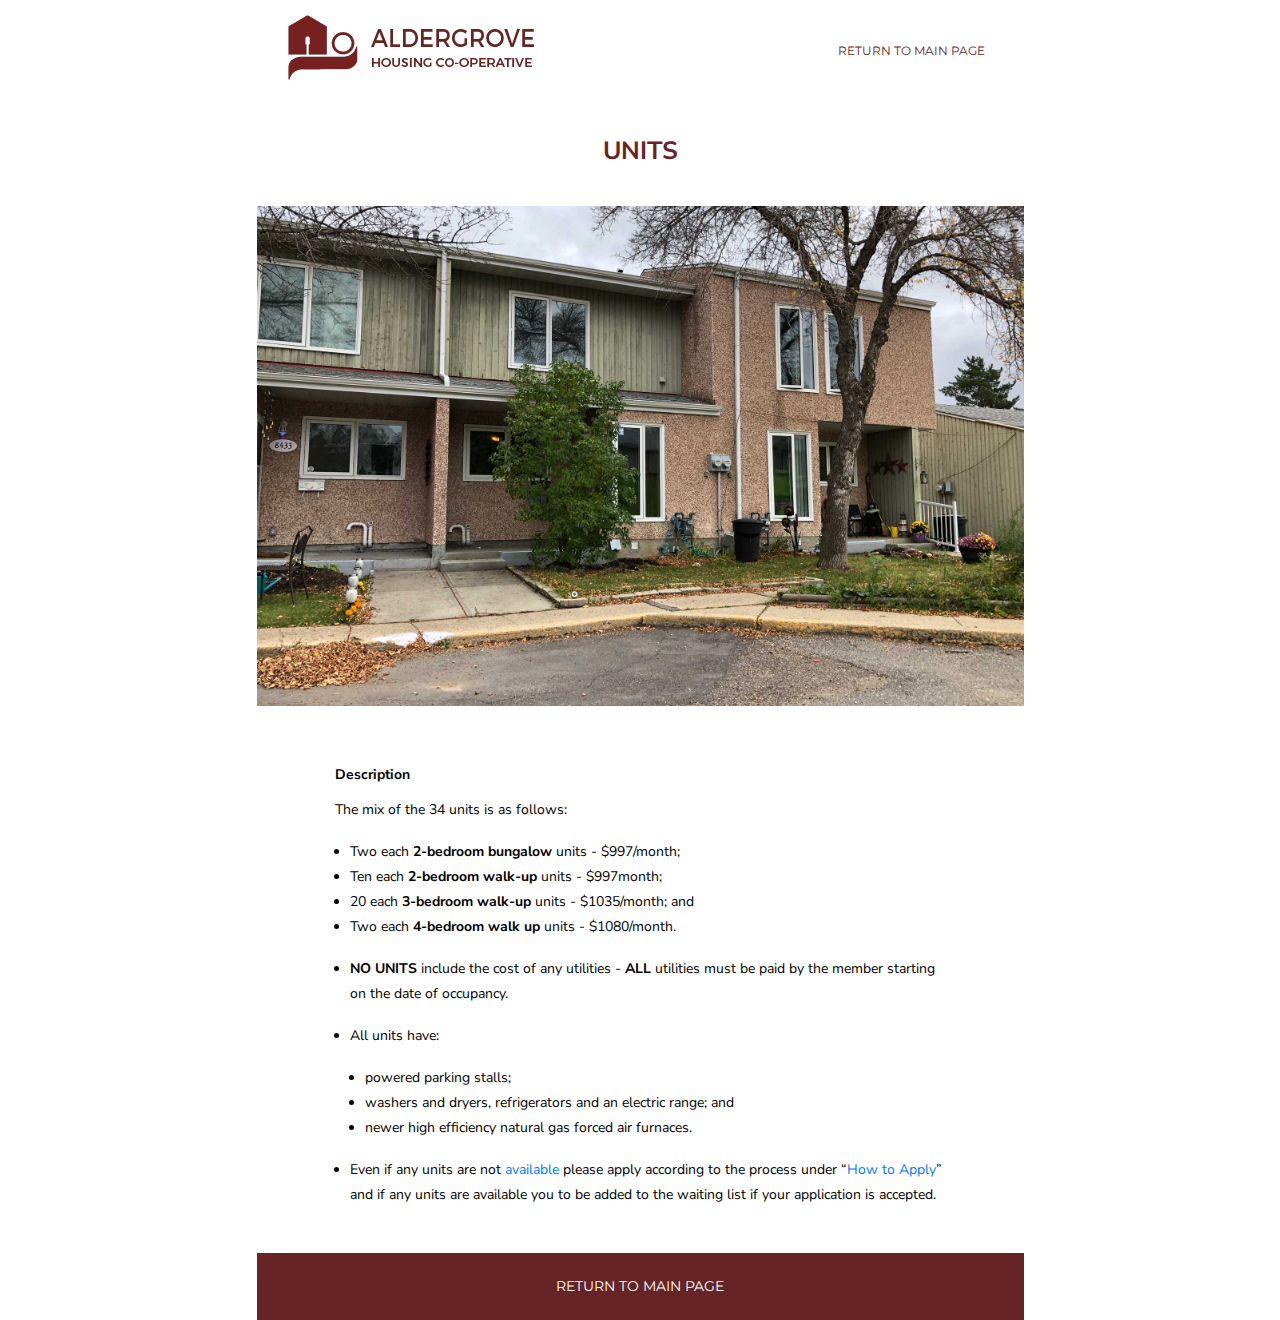
<file: units.html>
<!DOCTYPE html>
<!--[if lt IE 7]>      <html class="no-js lt-ie9 lt-ie8 lt-ie7"> <![endif]-->
<!--[if IE 7]>         <html class="no-js lt-ie9 lt-ie8"> <![endif]-->
<!--[if IE 8]>         <html class="no-js lt-ie9"> <![endif]-->
<!--[if gt IE 8]><!-->
<html lang="en" class="no-js">
  <!--<![endif]-->

  <head>
    <meta charset="utf-8" />

    <meta http-equiv="X-UA-Compatible" content="IE=edge" />
    <meta
      name="viewport"
      content="width=device-width, initial-scale=1, shrink-to-fit=no"
    />

    <meta name="description" content="" />
    <meta name="author" content="" />

    <title>units</title>

    <!--bootstrap v4.0.0-->
    <link rel="stylesheet" type="text/css" href="css/bootstrap.min.css" />
    <!--reset css-->
    <link rel="stylesheet" type="text/css" href="css/normalize.css" />

    <!--owl-carousel-->
    <link rel="stylesheet" type="text/css" href="css/owl.carousel.min.css" />
    <link
      rel="stylesheet"
      type="text/css"
      href="css/owl.theme.default.min.css"
    />
    <!--pop up css-->
    <link rel="stylesheet" type="text/css" href="css/magnific-popup.css" />
    <!--fontawesome cdn-->
    <link
      href="https://use.fontawesome.com/releases/v5.0.8/css/all.css"
      rel="stylesheet"
    />
    <!--main style-->
    <link rel="stylesheet" type="text/css" href="css/style.css" />

    <link
      href="https://fonts.googleapis.com/css?family=Nunito+Sans:300,400,400i,700,700i,800&display=swap"
      rel="stylesheet"
    />
    <link
      href="https://fonts.googleapis.com/css?family=Montserrat:400,500,600,700&display=swap"
      rel="stylesheet"
    />

    <!--modernizr-->
    <script src="js/vendor/modernizr.js"></script>

    <!--[if lt IE 9]>
      <script src="js/html5/respond.min.js"></script>
    <![endif]-->
  </head>

  <body data-spy="scroll" data-target=".navbar" data-offset="60">
    <div class="se-pre-con"></div>

    <!-- main nav start -->
    <nav class="navbar navbar-expand-md custom_cls">
      <div class="container">
        <a href="#" class="navbar-brand"><img src="img/logo.png" alt=""/></a>
        <button
          class="navbar-toggler"
          type="button"
          data-toggle="collapse"
          data-target="#custom_navs_t"
          aria-controls="custom_navs_t"
          aria-expanded="false"
          aria-label="Toggle navigation"
        >
          <i class="fas fa-bars"></i>
        </button>

        <div class="collapse navbar-collapse" id="custom_navs_t">
          <ul class="navbar-nav ml-auto">
            <li class="nav-item">
              <a class="nav-link actives" href="index.html"
                >return to main page</a
              >
            </li>
          </ul>
        </div>
      </div>
    </nav>
    <!-- /.navbar -->

    <!--broadcrump-->
    <div class="broadcrump_titk">
      <h3>units</h3>
    </div>
    <!--broadcrump-->

    <!--hero-->
    <div
      class="hero_bannerTop"
      style="background-image: url(img/hero3.jpg);"
    ></div>
    <!--hero-->

    <!--ameneties_con-->
    <div class="ameneties_con">
      <div class="container">
        <div class="row">
          <div class="col-md-10 mx-auto">
            <div class="inside_amenties_cont">
              <p><strong>Description</strong></p>
              <p>The mix of the 34 units is as follows:</p>
              <ul>
                <li>
                  Two each <strong> 2-bedroom bungalow</strong> units -
                  $997/month;
                </li>

                <li>
                  Ten each <strong> 2-bedroom walk-up </strong> units -
                  $997month;
                </li>

                <li>
                  20 each <strong> 3-bedroom walk-up </strong> units -
                  $1035/month; and
                </li>

                <li>
                  Two each <strong> 4-bedroom walk up </strong> units -
                  $1080/month.
                </li>
              </ul>

              <ul>
                <li>
                  <strong>NO UNITS </strong>include the cost of any utilities -
                  <strong>ALL</strong> utilities must be paid by the member
                  starting on the date of occupancy.
                </li>
              </ul>

              <ul>
                <li>
                  All units have:
                  <ul>
                    <li>powered parking stalls;</li>
                    <li>
                      washers and dryers, refrigerators and an electric range;
                      and
                    </li>
                    <li>
                      newer high efficiency natural gas forced air furnaces.
                    </li>
                  </ul>
                </li>
              </ul>

              <ul>
                <li>
                  Even if any units are not
                  <a href="#" target="_blank">available</a>
                  please apply according to the process under “<a
                    href="how-to.html"
                    >How to Apply</a
                  >” and if any units are available you to be added to the
                  waiting list if your application is accepted.
                </li>
              </ul>

              <!--
                  <p>
                AHC Ltd has 34 units total with two bungalow units and 32
                walk-up townhouse style suites:
              </p>
              <ul>
                <li>ALL units have powered parking stalls;</li>
                <li>
                  ALL units have washers and dryers, refrigerators and an
                  electric range; and
                </li>
                <li>
                  ALL units have newer high efficiency natural gas forced air
                  furnaces.
                </li>
              </ul>
            --></div>
            <!--/.inside_amenties_cont-->
          </div>
        </div>
      </div>
      <!--/.container-->
    </div>
    <!--ameneties_con-->

    <!--return-main-->
    <div class="return_main_sec">
      <a href="index.html">return to main page</a>
    </div>
    <!--return-main-->

    <!--jquery-->
    <script src="js/jquery-1.12.4.min.js"></script>
    <!--bootstrap v4 js-->
    <script src="js/vendor/bootstrap.min.js"></script>
    <!--popper js-->
    <script src="js/vendor/popper.min.js"></script>
    <!--owl carousel -->
    <script src="js/vendor/owl-carousel.js"></script>
    <!--easing js-->
    <script src="js/vendor/easing.js"></script>
    <!--main script-->
    <script src="js/main.js"></script>
  </body>
</html>
</file>
<file: css/style.css>
/* ------------------------------
   Global styles
---------------------------- */

html, body, div, span, applet, object, iframe,

h1, h2, h3, h4, h5, h6, p, blockquote, pre,

a, abbr, acronym, address, big, cite, code,

del, dfn, em, img, ins, kbd, q, s, samp,

small, strike, strong, sub, sup, tt, var,

b, u, i, center,

dl, dt, dd, ol, ul, li,

fieldset, form, label, legend,

table, caption, tbody, tfoot, thead, tr, th, td,

article, aside, canvas, details, embed,

figure, figcaption, footer, header, hgroup,

menu, nav, output, ruby, section, summary,

time, mark, audio, video {

  margin: 0;

  padding: 0;

  border: 0;

  font-size: 100%;

  font: inherit;

  vertical-align: baseline; }



article, aside, details, figcaption, figure,

footer, header, hgroup, menu, nav, section {

  display: block; }



body {

  line-height: 1; }



ol, ul {

  list-style: none; }



blockquote, q {

  quotes: none; }



blockquote:before, blockquote:after,

q:before, q:after {

  content: '';

  content: none; }



table {

  border-collapse: collapse;

  border-spacing: 0; }



body {

  font-family: 'Nunito Sans', sans-serif;
  font-weight: 400;
  font-size: 14px;

  line-height: 26px;

  letter-spacing: 0; }



img {

  max-width: 100%; }



a,

a:hover,

a:focus {

  cursor: pointer !important;

  outline: none;

  text-decoration: none; }



h1,

h2,

h3,

h4,

h5,

h6 {

 font-family: 'Nunito Sans', sans-serif;
  font-weight: 700;
  
  color: #1e2c34;

  margin: 0;

  padding: 0; }



ul, li {

  margin: 0;

  padding: 0;

  list-style: none; }



strong {

  font-weight: 700; }



/* This only works with JavaScript, 
        if it's not present, don't show loader */

.no-js #loader {
    display: none;
}

.js #loader {
    display: block;
    position: absolute;
    left: 100px;
    top: 0;
}

.se-pre-con {
    position: fixed;
    left: 0px;
    top: 0px;
    width: 100%;
    height: 100%;
    z-index: 9999999;
    /*background: url(../img/loader_ico.gif) center no-repeat #fff;*/
}


body{
  max-width: 767px;
  margin: auto;
}


/* -------------------------------- 

menue style

-------------------------------- */



.navbar{
  background: transparent;
  z-index: 999;
  box-shadow: none;
  padding-top: 10px;
}


.navbar .navbar-nav .nav-item .nav-link.active{
  color: #196fd6;
  font-weight: 500;
}
.navbar .navbar-nav .nav-item .nav-link{
  font-family: 'Montserrat', sans-serif;
  text-transform: uppercase;
  font-size: 12px;
  line-height: 14px;
  color: #662524;
  font-weight: 400;
}

@media (min-width: 992px){
.navbar-expand-lg .navbar-nav .nav-link {
       padding-right: 1.5rem;
    padding-left: 2.2rem;
}
}

/* -------------------------------- 

close menue style

-------------------------------- */


/*hero*/
.hero_bannerTop{
  width: 100%;
  background-repeat: no-repeat;
  background-size: cover;
  background-position: center;
  height: 500px;
  margin-top: 40px;
}

/*about us*/
.about_us{
  width: 100%;
  background-color: #662524;
  margin-top: 40px;
  padding: 30px 0;
}

.text_inside_box h3{
  text-align: center;
  font-weight: 700;
  text-transform: uppercase;
  font-size: 30px;
  line-height: 36px;
  color: #fff;
  padding-bottom: 16px;
}
.text_inside_box p{
  color: #fff;
  font-weight: 700;
  font-size: 18px;
  line-height: 22px;
}


.services_sec{
  width: 100%;
}
.single_services_in{
  width: 100%;
  position: relative;
  z-index: 1;
  background-color: #662524;
  text-align: center;
  padding: 90px 0;
  margin-top: 40px;
  overflow: hidden;
  transition: 0.3s all ease;
}
.single_services_in:hover{
  background-color: #246639;
}
.single_services_in h4{
  color: #fff;
  font-weight: 700;
  font-size: 32px;
  line-height: 36px;
  text-transform: uppercase;
}
.single_services_in a{
  width: 100%;
  height: 100%;
  position: absolute;
  left: 0;
  top: 0;
  text-indent: -9999999px;
}

.contact_sec{
  width: 100%;
  background-color: #662524;
  margin-top: 40px;
  padding-top: 40px;
  padding-bottom: 40px;
}
.form_inside_cn input,
.form_inside_cn textarea{
  width: 100%;
  background-color: #fff;
  margin-bottom: 15px;
  outline: 0;
  padding: 14px;
  border: 0;
  color: #662524;
  font-size: 18px;
  line-height: 22px;
  font-weight: 700;
}
.form_inside_cn form button{
  padding: 12px 24px;
  border: 0;
  outline: 0;
  background-color: #fff;
  color: #662524;
  text-transform: uppercase;
  font-size: 18px;
  line-height: 21px;
  font-weight: 700;
  cursor: pointer;
}

.footers{
  width: 100%;
  background-color: #662524;
  margin-top: 40px;
  padding: 36px 0;
}
.footer_right_addrs{
  text-align: right;
}
.footer_right_addrs address{
  color: #fff;
  font-weight: 700;
  font-size: 13px;
  line-height: 20px;
}

.footer_menus{
  width: 100%;
  margin-top: 18px;
  padding-top: 18px;
  border-top: 1px solid #fff;
}
/*.footer_menus li{
  display: inline-block;
}*/
/*.footer_menus ul{
    display: -moz-flex;
    display: -ms-flex;
    display: -o-flex;
    display: -webkit-box;
    display: -ms-flexbox;
    display: flex;
    -webkit-box-align: center;
    -ms-flex-align: center;
    align-items: center;
}
.footer_menus ul li{
    position: relative;
  -ms-flex-positive: 1;
  -webkit-box-flex: 1;
  flex-grow: 1;
  text-align: center;
}*/
.footer_menus ul li a{
  text-transform: uppercase;
  color: #fff;
  font-family: 'Montserrat', sans-serif;
  font-weight: 400;
  font-size: 12px;
  line-height: 14px;
}

@media (max-width: 767px){
 .footer_menus .navbar-toggler{
    color: #fff;
  }
 .footer_menus .navbar-collapse{
    padding-top: 20px;
  }
}

.copyright_text{
  width: 100%;
  text-align: center;
  padding-top: 18px;
}
.copyright_text p{
  color: #fff;
  font-weight: 700;
  font-size: 12px;
}

.vacancy_list{
  padding-top: 16px;
}
.vacancy_list li{
  display: inline-block;
  width: 48%;
  color: #fff;
  text-align: center;
  font-weight: 700;
  font-size: 18px;
  line-height: 22px;
}

/*broadcrump*/
.broadcrump_titk{
  width: 100%;
  text-align: center;
  padding-top: 36px;
}
.broadcrump_titk h3{
  text-transform: uppercase;
  font-weight: 700;
  font-size: 25px;
  line-height: 30px;
  color: #662524;
}

.ameneties_con{
  width: 100%;
  padding-top: 46px;
}
.inside_amenties_cont p{
  color: #000000;
  font-weight: 400;
  font-size: 14px;
  line-height: 25px;
  padding-top: 10px;
}
.inside_amenties_cont ul{
  padding-top: 17px;
  list-style: 
}
.inside_amenties_cont ul li{
  color: #000000;
  font-weight: 400;
  font-size: 14px;
  line-height: 25px;
      list-style: disc;
      margin-left: 15px;
}

.return_main_sec{
  width: 100%;
  background-color: #662524;
  text-align: center;
  padding: 20px 0;
  margin-top: 46px;
}
.return_main_sec a{
  color: #fff;
  text-transform: uppercase;
  font-family: 'Montserrat', sans-serif;
  font-weight: 400;
  font-size: 14px;
}

.inside_amenties_cont .alpabhet-list li{
  list-style: lower-alpha;
  padding-left: 10px;
}

.left_bg_apply{
  width: 100%;
  height: 100%;
  background-size: cover;
  background-position: center;
  background-repeat: no-repeat;
  margin-top: 36px;
}
.how_tOApp_sec{
  width: 100%;
  padding-bottom: 36px;
}

@media(max-width: 767px){
  .left_bg_apply{
    width: 100%;
    height: 400px;
  }
  .footers_logo_left{
    text-align: center;
  }
  .footer_right_addrs{
    text-align: center;
    margin-top: 30px;
  }
  .footer_menus ul{
    display: inline-block;
  }
  .footer_menus ul li {
    margin-right: 15px;
    margin-top: 10px;
  }
  .single_services_in h4{
    font-size: 24px;
  }
  .text_inside_box h3{
    font-size: 22px;
  }
  .text_inside_box p{
    font-size: 16px;
  }
  .navbar-brand img{
    max-width: 200px;
  }
  .broadcrump_titk h3{
    font-size: 22px;
  }
  .vacancy_list li{
    width: 100%;
    margin: 5px 0;
  }
}

.footer_menus .navbar .navbar-nav .nav-item .nav-link{
  color: #fff;
}
</file>
